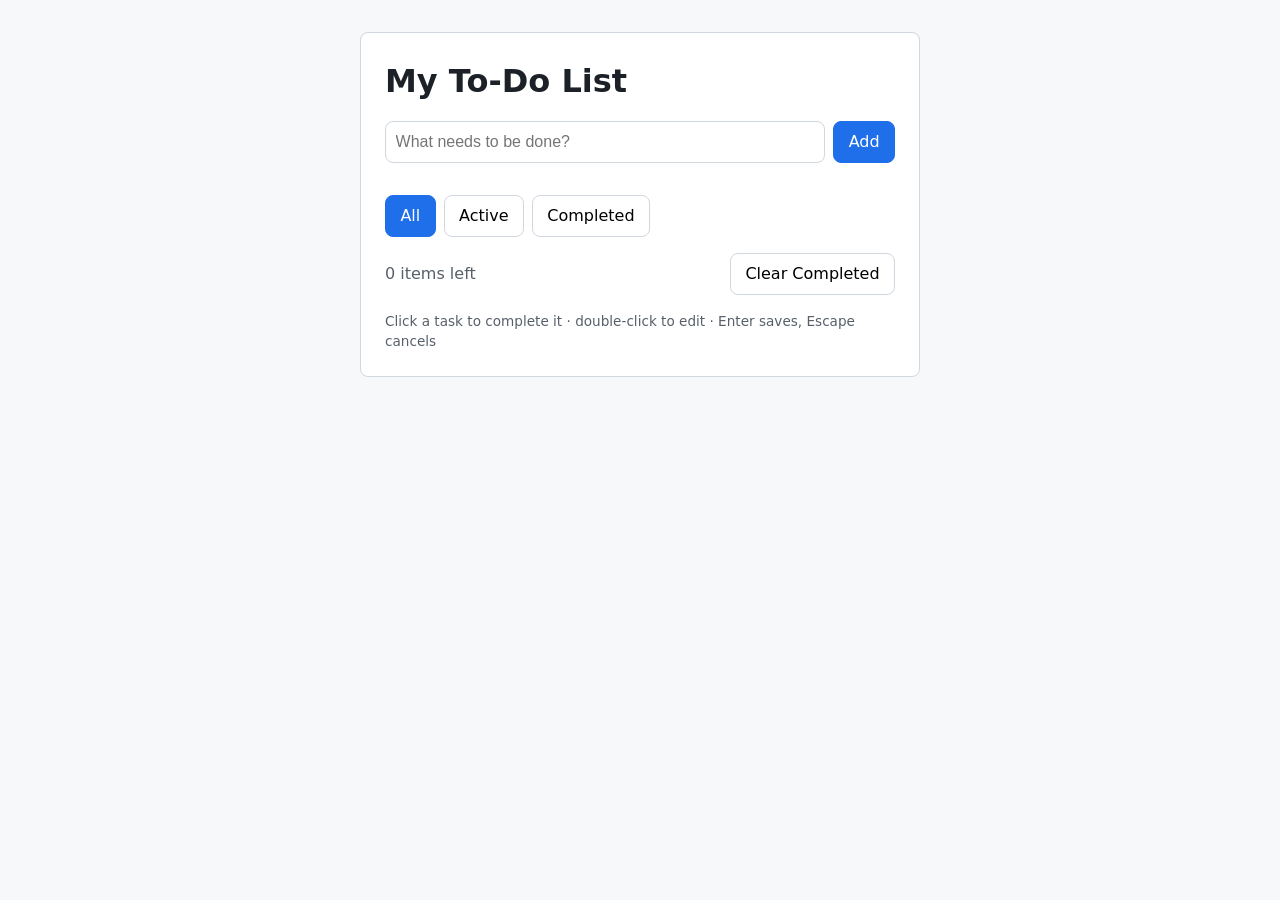
<file: index.html>
<!DOCTYPE html>
<html lang="en">
<head>
    <meta charset="UTF-8">
    <meta name="viewport" content="width=device-width, initial-scale=1.0">
    <title>To-Do List</title>
    <link rel="stylesheet" href="styles.css">
</head>
<body>
    <main class="container">
        <h1>My To-Do List</h1>

        <form id="todo-form">
            <label for="todo-input" class="visually-hidden">New task</label>
            <input type="text" id="todo-input" placeholder="What needs to be done?" autocomplete="off">
            <button type="submit">Add</button>
        </form>
        <p id="form-error" class="form-error" role="alert"></p>

        <div class="filters" role="group" aria-label="Show">
            <button type="button" class="filter active" data-filter="all" aria-pressed="true">All</button>
            <button type="button" class="filter" data-filter="active" aria-pressed="false">Active</button>
            <button type="button" class="filter" data-filter="completed" aria-pressed="false">Completed</button>
        </div>

        <ul id="todo-list"></ul>

        <div class="stats">
            <span id="items-left">0 items left</span>
            <button type="button" id="clear-completed">Clear Completed</button>
        </div>

        <p class="hint">Click a task to complete it · double-click to edit · Enter saves, Escape cancels</p>
    </main>

    <script src="app.js"></script>
</body>
</html>
</file>
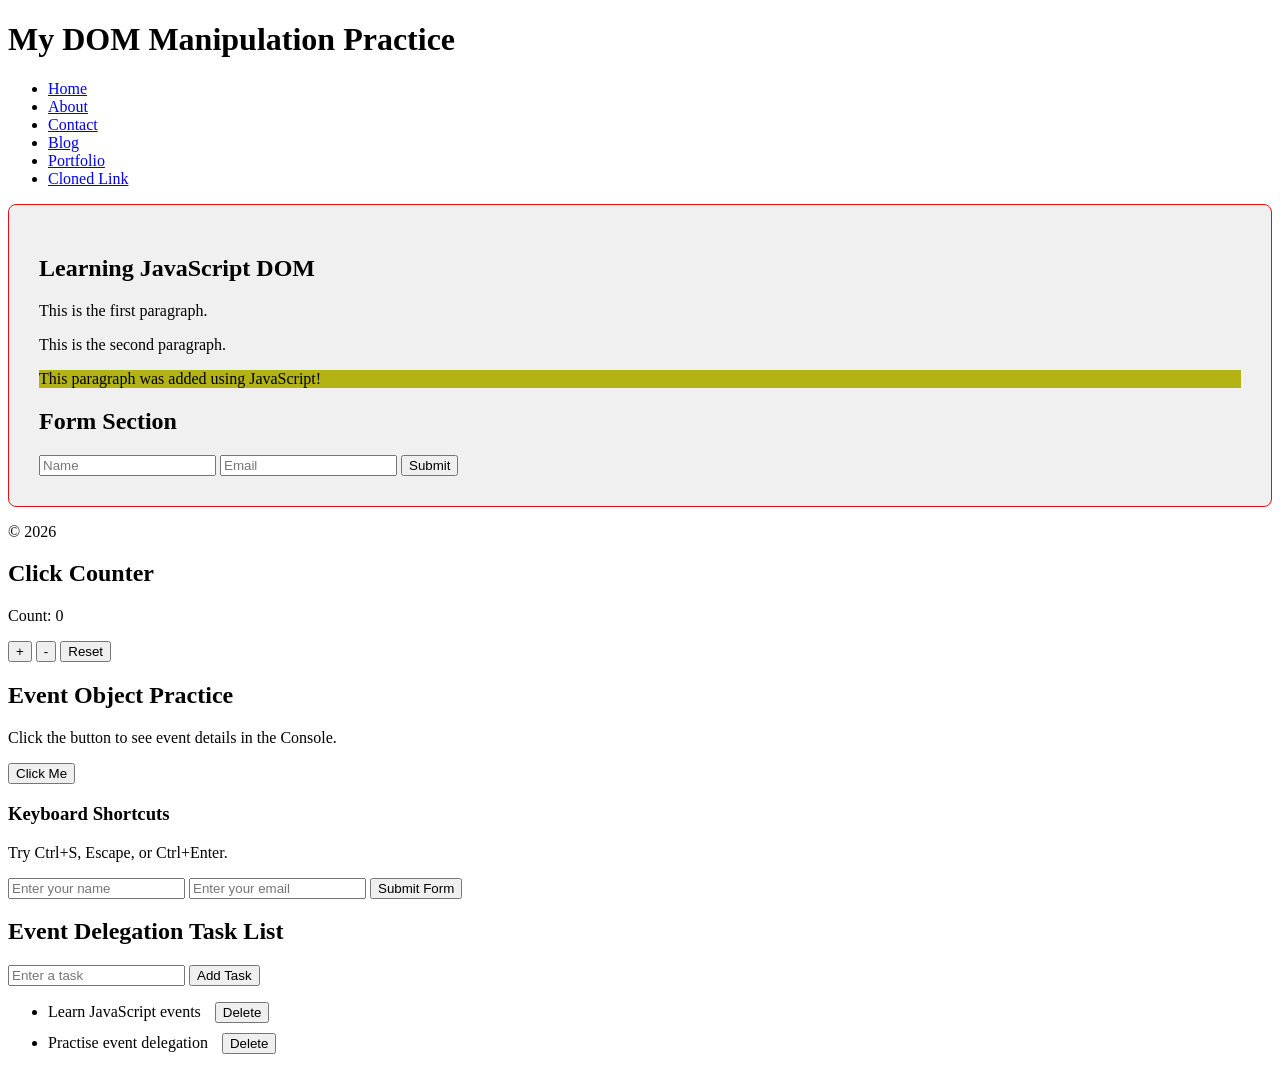
<file: dom-practice.html>
<!DOCTYPE html>
<html lang="en">
<head>
    <meta charset="UTF-8">
    <meta name="viewport" content="width=device-width, initial-scale=1.0">
    <title>DOM Practice</title>
    <style>
        .highlight {
            background-color: rgb(179, 179, 20);
        }

        .container {
            padding: 20px;
            border: 1px solid #e61010;
        }
        .task-item {
    margin: 10px 0;
    cursor: pointer;
}

.task-item.completed {
    text-decoration: line-through;
    color: rgb(128, 128, 128);
}

.delete-task {
    margin-left: 10px;
}
    </style>
</head>
<body>
    <header id="main-header">
        <h1>DOM Practice</h1>
        <nav>
            <ul class="nav-list">
                <li><a href="#" class="nav-link">Home</a></li>
                <li><a href="#" class="nav-link">About</a></li>
                <li><a href="#" class="nav-link">Contact</a></li>
            </ul>
        </nav>
    </header>

    <main class="container">
        <article>
            <h2 class="title">Article Title</h2>
            <p class="content">This is the first paragraph.</p>
            <p class="content">This is the second paragraph.</p>
        </article>

        <section>
            <h2>Form Section</h2>
            <form id="contact-form">
                <input type="text" id="name" name="name" placeholder="Name">
                <input type="email" id="email" name="email" placeholder="Email">
                <button type="submit">Submit</button>
            </form>
        </section>
    </main>

    <footer>
        <p>&copy; 2026</p>
    </footer>
    
<section id="counter-section">
    <h2>Click Counter</h2>
    <p>Count: <span id="count">0</span></p>
    <button id="increase-btn" type="button">+</button>
    <button id="decrease-btn" type="button">-</button>
    <button id="reset-btn" type="button">Reset</button>
</section>

<section id="event-practice">
    <h2>Event Object Practice</h2>
    <p>Click the button to see event details in the Console.</p>
    <button id="event-button" type="button">Click Me</button>

    <h3>Keyboard Shortcuts</h3>
    <p>Try Ctrl+S, Escape, or Ctrl+Enter.</p>

    <form id="shortcut-form">
        <input type="text" name="name" placeholder="Enter your name">
        <input type="email" name="email" placeholder="Enter your email">
        <button type="submit">Submit Form</button>
    </form>

    <p id="shortcut-message"></p>
</section>

<section id="delegation-practice">
    <h2>Event Delegation Task List</h2>

    <form id="task-form">
        <input
            type="text"
            id="task-input"
            placeholder="Enter a task"
            required
        >
        <button type="submit">Add Task</button>
    </form>

    <ul id="task-list">
        <li class="task-item">
            <span>Learn JavaScript events</span>
            <button type="button" class="delete-task">Delete</button>
        </li>
        <li class="task-item">
            <span>Practise event delegation</span>
            <button type="button" class="delete-task">Delete</button>
        </li>
    </ul>
</section>
    <script src="dom.js"></script>
</body>
</html>
</file>
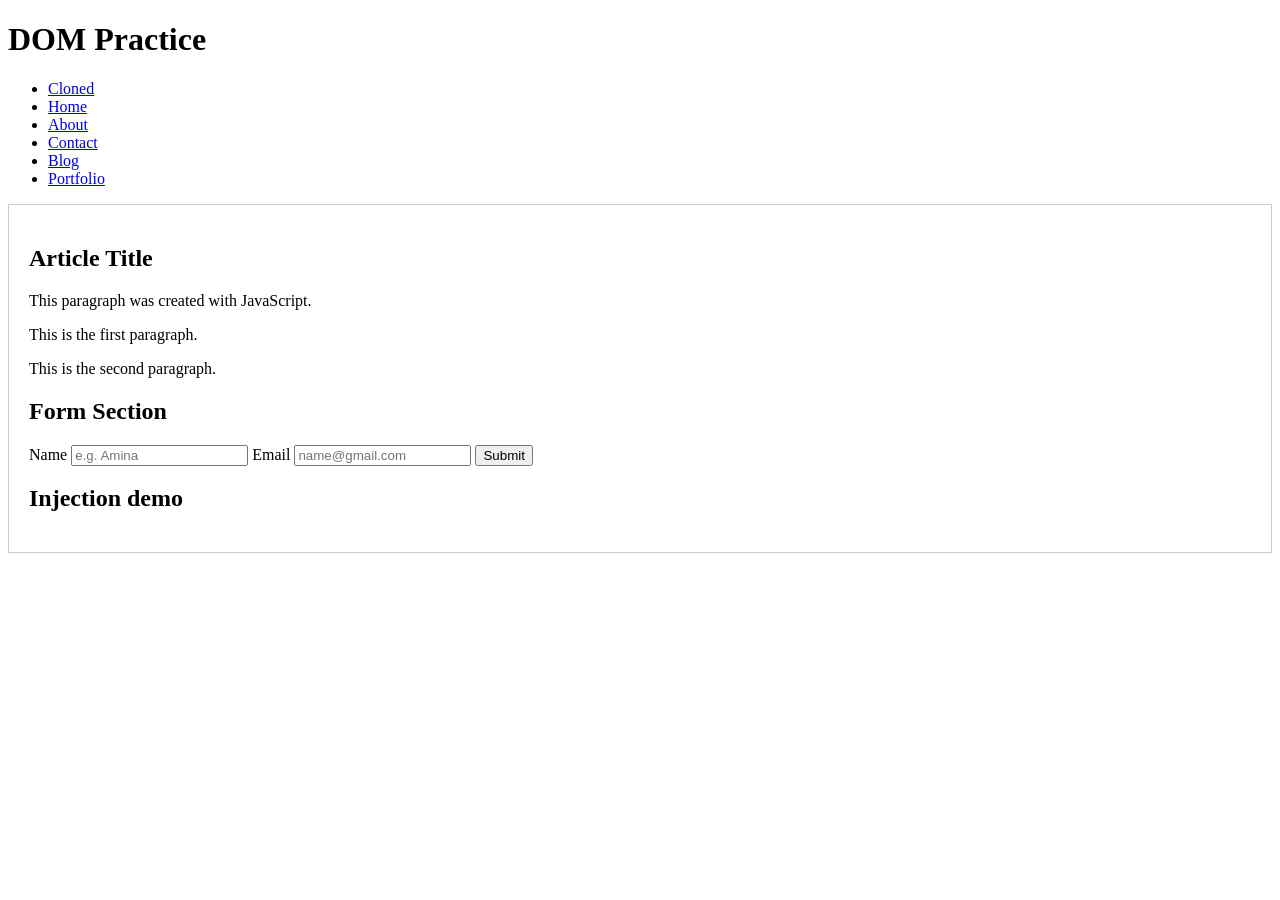
<file: lesson-09/dom-practice.html>
<!DOCTYPE html>
<html lang="en">
<head>
    <meta charset="UTF-8">
    <meta name="viewport" content="width=device-width, initial-scale=1.0">
    <title>DOM Practice</title>
    <style>
        .highlight { background-color: yellow; }
        .container { padding: 20px; border: 1px solid #ccc; }
        .hidden { display: none; }
        .accent { color: #8e2a5b; }
    </style>
</head>
<body>
    <header id="main-header">
        <h1>DOM Practice</h1>
        <nav>
            <ul class="nav-list">
                <li><a href="#" class="nav-link">Home</a></li>
                <li><a href="#" class="nav-link">About</a></li>
                <li><a href="#" class="nav-link">Contact</a></li>
            </ul>
        </nav>
    </header>

    <main class="container">
        <article data-id="42" data-category="tech">
            <h2 class="title">Article Title</h2>
            <p class="content">This is the first paragraph.</p>
            <p class="content">This is the second paragraph.</p>
        </article>

        <section>
            <h2>Form Section</h2>
            <form id="contact-form">
                <label for="name">Name</label>
                <input type="text" id="name" name="name" placeholder="e.g. Amina">
                <label for="email">Email</label>
                <input type="email" id="email" name="email" placeholder="name@gmail.com">
                <button type="submit">Submit</button>
            </form>
        </section>

        <section id="injection-demo">
            <h2>Injection demo</h2>
            <div id="unsafe"></div>
            <div id="safe"></div>
        </section>
    </main>

    <footer>
        <p>&copy; 2026</p>
    </footer>

    <script src="dom.js"></script>
</body>
</html>
</file>
<file: styles.css>
:root {
    --color-primary: #1f6feb;
    --color-text: #1c2128;
    --color-muted: #57606a;
    --color-border: #d0d7de;
    --color-danger: #cf222e;
    --radius: 8px;
}

*, *::before, *::after { box-sizing: border-box; margin: 0; padding: 0; }

body {
    font-family: system-ui, sans-serif;
    line-height: 1.5;
    color: var(--color-text);
    background: #f6f8fa;
}

.container {
    max-width: 560px;
    margin: 2rem auto;
    padding: 1.5rem;
    background: #fff;
    border: 1px solid var(--color-border);
    border-radius: var(--radius);
}

h1 { margin-bottom: 1rem; }

.visually-hidden {
    position: absolute; width: 1px; height: 1px;
    overflow: hidden; clip: rect(0 0 0 0); white-space: nowrap;
}

#todo-form { display: flex; gap: 0.5rem; }
#todo-input { flex: 1; padding: 0.6rem; font-size: 1rem; border: 1px solid var(--color-border); border-radius: var(--radius); }

button {
    font: inherit;
    padding: 0.5rem 0.9rem;
    border: 1px solid var(--color-border);
    border-radius: var(--radius);
    background: #fff;
    cursor: pointer;
}
#todo-form button { background: var(--color-primary); color: #fff; border-color: var(--color-primary); }

button:focus-visible, input:focus-visible {
    outline: 3px solid var(--color-primary);
    outline-offset: 2px;
}

.form-error { min-height: 1.5rem; color: var(--color-danger); font-size: 0.9rem; }

.filters { display: flex; gap: 0.5rem; margin: 0.5rem 0 1rem; }
.filter.active { background: var(--color-primary); color: #fff; border-color: var(--color-primary); }

#todo-list { list-style: none; }

.todo-item {
    display: flex;
    align-items: center;
    gap: 0.75rem;
    padding: 0.6rem 0.25rem;
    border-bottom: 1px solid var(--color-border);
}
.todo-text { flex: 1; cursor: pointer; overflow-wrap: anywhere; }
.todo-item.completed .todo-text { text-decoration: line-through; color: var(--color-muted); }

/* delete appears on hover — and on keyboard focus, so it's reachable without a mouse */
.delete { opacity: 0; color: var(--color-danger); border-color: transparent; }
.todo-item:hover .delete,
.todo-item:focus-within .delete { opacity: 1; }

.edit { flex: 1; padding: 0.3rem; font-size: 1rem; }

.stats {
    display: flex;
    justify-content: space-between;
    align-items: center;
    margin-top: 1rem;
    color: var(--color-muted);
}

.hint { margin-top: 1rem; font-size: 0.85rem; color: var(--color-muted); }
</file>
